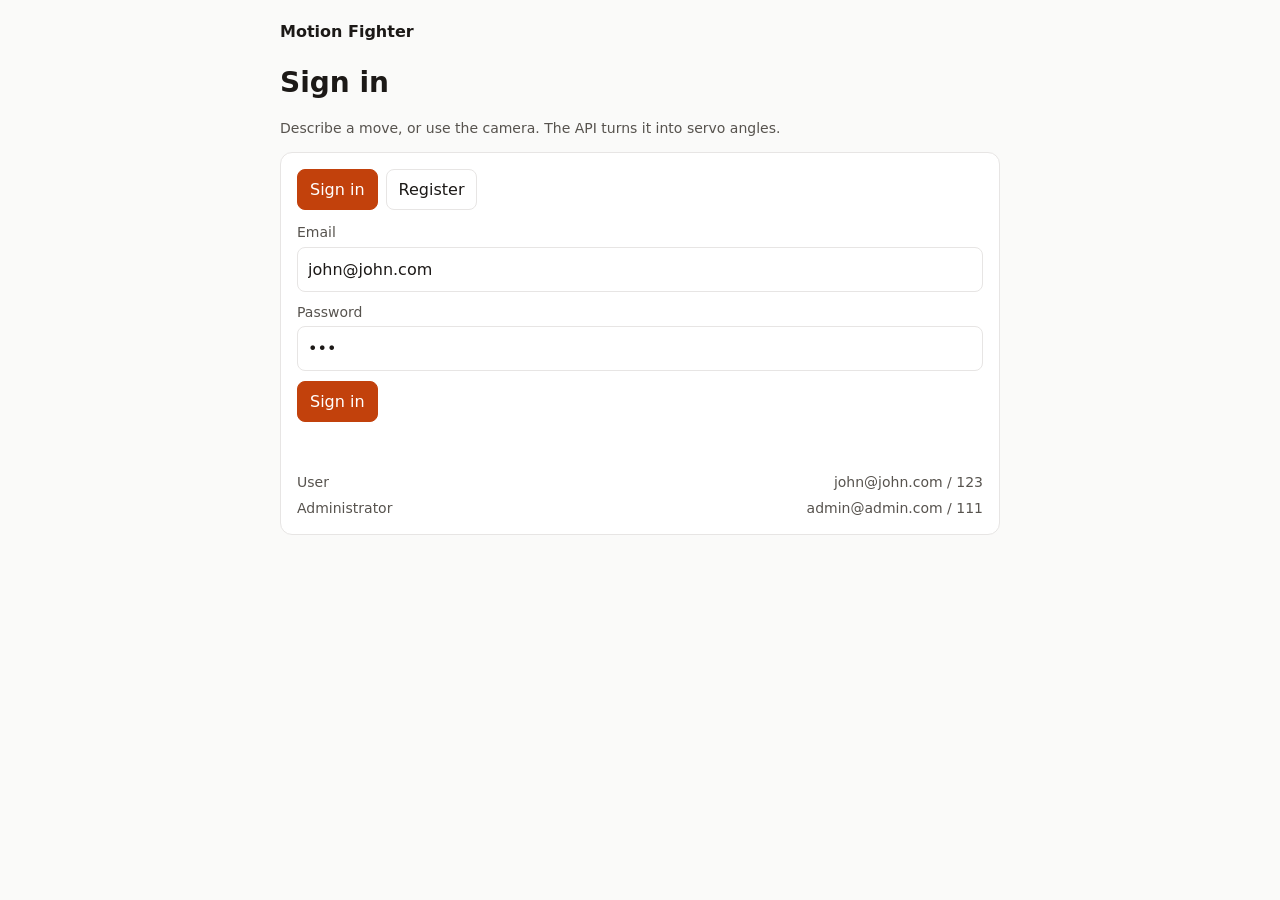
<file: frontend/index.html>
<!DOCTYPE html>
<html lang="en">
<head>
  <meta charset="utf-8">
  <meta name="viewport" content="width=device-width, initial-scale=1">
  <title>Motion Fighter — Sign in</title>
  <link rel="stylesheet" href="css/app.css">
</head>
<body>
  <div class="shell">
    <header class="topbar">
      <a class="brand" href="index.html">Motion Fighter</a>
    </header>
    <main>
      <h1>Sign in</h1>
      <p class="fine">Describe a move, or use the camera. The API turns it into servo angles.</p>
      <section class="panel">
        <div class="tabs" role="tablist">
          <button type="button" id="show-login" role="tab" aria-selected="true" aria-controls="login-form">Sign in</button>
          <button type="button" id="show-register" role="tab" aria-selected="false" aria-controls="register-form">Register</button>
        </div>
        <form id="login-form">
          <label><span>Email</span><input name="email" type="email" autocomplete="username" required value="john@john.com"></label>
          <label><span>Password</span><input name="password" type="password" autocomplete="current-password" required value="123"></label>
          <button class="primary" type="submit">Sign in</button>
        </form>
        <form id="register-form" hidden>
          <label><span>Email</span><input name="email" type="email" autocomplete="username" required></label>
          <label><span>Password</span><input name="password" type="password" autocomplete="new-password" required minlength="3"></label>
          <button class="primary" type="submit">Create account</button>
          <p class="fine">New accounts are regular users.</p>
        </form>
        <p class="alert" id="form-error" role="alert"></p>
        <div class="accounts">
          <div><span>User</span><span>john@john.com / 123</span></div>
          <div><span>Administrator</span><span>admin@admin.com / 111</span></div>
        </div>
      </section>
    </main>
  </div>
  <script src="js/config.js"></script>
  <script src="js/api.js"></script>
  <script src="js/auth.js"></script>
</body>
</html>
</file>
<file: frontend/css/app.css>
:root {
  --ink: #1c1917;
  --muted: #57534e;
  --line: #e7e5e4;
  --bg: #fafaf9;
  --card: #fff;
  --accent: #c2410c;
  --danger: #b91c1c;
}

* { box-sizing: border-box; }

body {
  margin: 0;
  font-family: system-ui, sans-serif;
  color: var(--ink);
  background: var(--bg);
  line-height: 1.45;
}

a { color: var(--accent); }

button, input, textarea { font: inherit; color: inherit; }

button { cursor: pointer; }

.shell { width: min(720px, calc(100% - 32px)); margin: 0 auto; padding-bottom: 48px; }

.topbar {
  display: flex;
  justify-content: space-between;
  align-items: center;
  gap: 12px;
  padding: 20px 0;
}

.brand { color: inherit; text-decoration: none; font-weight: 700; }

.brand span { font-weight: 400; color: var(--muted); margin-left: 8px; }

.who { display: flex; align-items: center; gap: 8px; flex-wrap: wrap; }

h1 { font-size: 28px; margin: 0 0 8px; }

h2, h3 { margin: 0 0 8px; font-size: 18px; }

.panel {
  background: var(--card);
  border: 1px solid var(--line);
  border-radius: 12px;
  padding: 16px;
  margin-bottom: 16px;
}

.tabs { display: flex; gap: 8px; margin-bottom: 12px; }

button {
  border: 1px solid var(--line);
  background: #fff;
  border-radius: 8px;
  padding: 8px 12px;
}

.tabs button[aria-selected="true"], .primary {
  background: var(--accent);
  border-color: var(--accent);
  color: #fff;
}

.primary:disabled { opacity: 0.6; cursor: wait; }

label { display: block; margin: 10px 0; }

label span { display: block; margin-bottom: 4px; color: var(--muted); font-size: 14px; }

input, textarea {
  width: 100%;
  border: 1px solid var(--line);
  border-radius: 8px;
  padding: 10px;
  background: #fff;
}

textarea { min-height: 80px; resize: vertical; }

.alert { color: var(--danger); min-height: 1.2em; margin: 8px 0 0; }

.fine, .empty { color: var(--muted); font-size: 14px; }

.accounts { margin-top: 16px; color: var(--muted); font-size: 14px; }

.accounts div { display: flex; justify-content: space-between; gap: 12px; padding-top: 6px; }

.camera {
  width: 100%;
  margin-top: 8px;
  border-radius: 8px;
  background: #111;
  aspect-ratio: 4 / 3;
  object-fit: cover;
  transform: scaleX(-1);
}

.camera-actions, .actions { display: flex; gap: 8px; flex-wrap: wrap; margin-top: 10px; }

.arm-card svg { width: min(280px, 100%); height: auto; display: block; }

.readout { display: flex; gap: 12px; flex-wrap: wrap; margin: 8px 0; font-size: 14px; }

.readout b { font-weight: 600; }

.summary { margin-top: 0; }

.matches, .steps, .saved, .stack { display: grid; gap: 8px; margin-top: 8px; }

.match, .step, .saved button.row {
  text-align: left;
  width: 100%;
  border: 1px solid var(--line);
  background: #fff;
  border-radius: 8px;
  padding: 8px 10px;
}

.match header, .saved .row { display: flex; justify-content: space-between; gap: 8px; }

.bar { height: 6px; border-radius: 99px; background: var(--line); margin-top: 6px; overflow: hidden; }

.bar i { display: block; height: 100%; background: var(--accent); }

.step.active { border-color: var(--accent); }

.saved .entry { display: flex; gap: 8px; align-items: center; }

.saved .entry .row { flex: 1; }

.danger { border: 0; background: transparent; color: var(--danger); padding: 6px; }

.stats { display: flex; gap: 16px; flex-wrap: wrap; margin-bottom: 12px; }

.stat b { font-size: 24px; }

table { width: 100%; border-collapse: collapse; font-size: 14px; }

th, td { text-align: left; padding: 8px 6px; border-bottom: 1px solid var(--line); vertical-align: top; }

th { color: var(--muted); font-weight: 600; font-size: 12px; }

.stack { padding-left: 18px; margin: 8px 0; }
</file>
